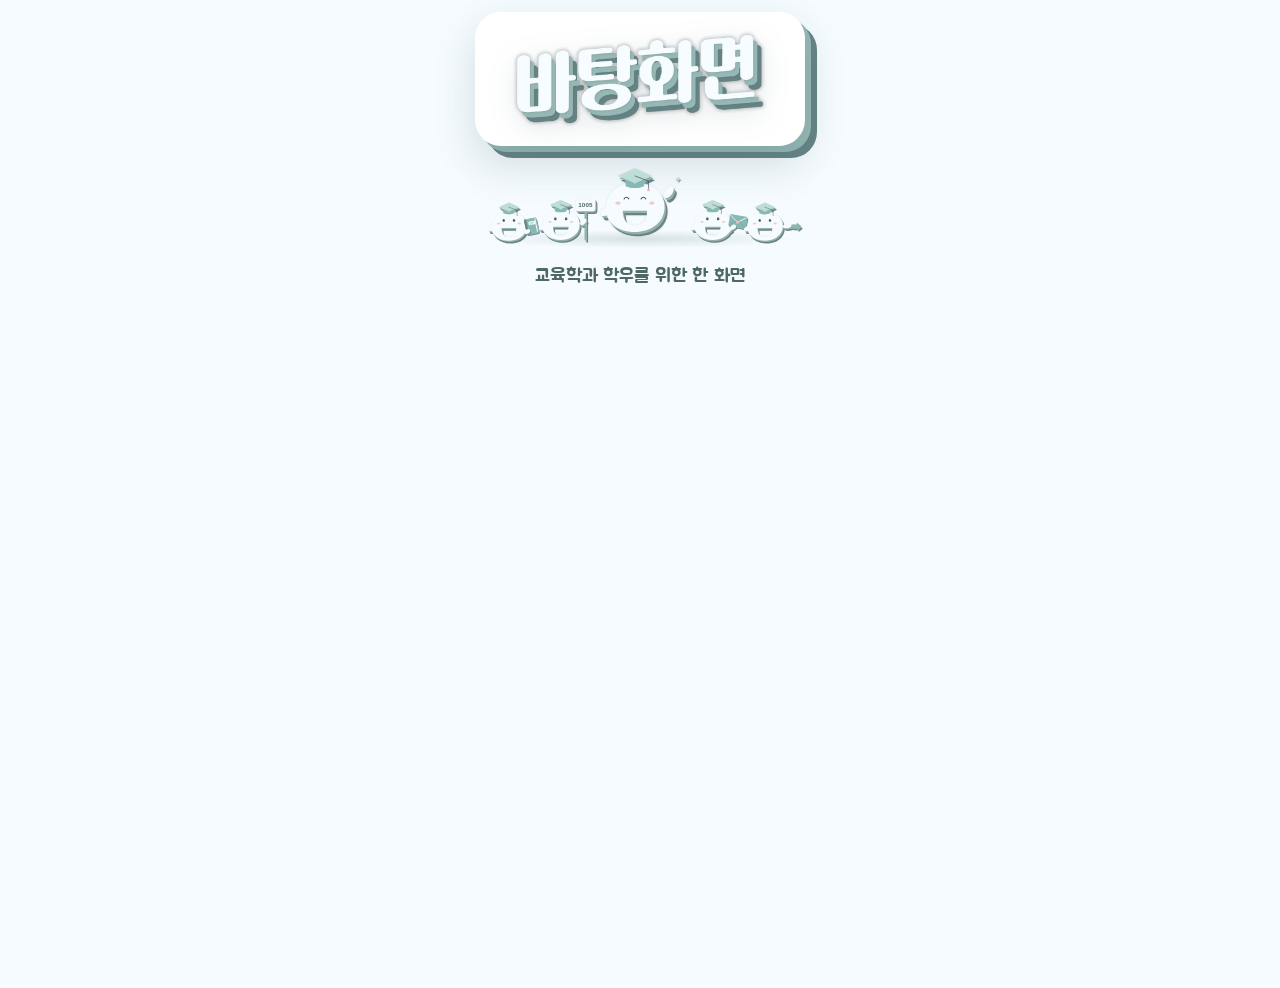
<file: index.html>
<!DOCTYPE html>
<html lang="ko">
<head>
<meta charset="utf-8"><meta name="viewport" content="width=device-width, initial-scale=1, viewport-fit=cover">
<meta name="theme-color" content="#F5FBFF">
<meta name="format-detection" content="telephone=no">
<title>바탕화면</title>
<link rel="icon" type="image/png" href="img/favicon.png">
<link rel="preconnect" href="https://fonts.googleapis.com"><link rel="preconnect" href="https://fonts.gstatic.com" crossorigin>
<link rel="stylesheet" href="https://fonts.googleapis.com/css2?family=IBM+Plex+Sans+KR:wght@400;500;600;700&family=Jua&display=swap">
<link rel="stylesheet" href="styles.css?v=8.0">
<link rel="manifest" href="manifest.webmanifest">
<link rel="apple-touch-icon" href="img/apple-touch-icon.png">
<meta name="apple-mobile-web-app-capable" content="yes">
<meta name="mobile-web-app-capable" content="yes">
<meta name="apple-mobile-web-app-status-bar-style" content="default">
<meta name="apple-mobile-web-app-title" content="바탕화면">
<link rel="preload" as="image" href="img/logo-hwamyeon.webp?v=8.0">
</head>
<body>
<div class="app" id="app"></div>
<div id="toast" role="status" aria-live="polite"></div>
<script src="config.js?v=8.0"></script>
<script src="logos.js?v=8.0"></script>
<script src="common.js?v=8.0"></script>
<script src="app.js?v=8.0"></script>
</body>
</html>
</file>
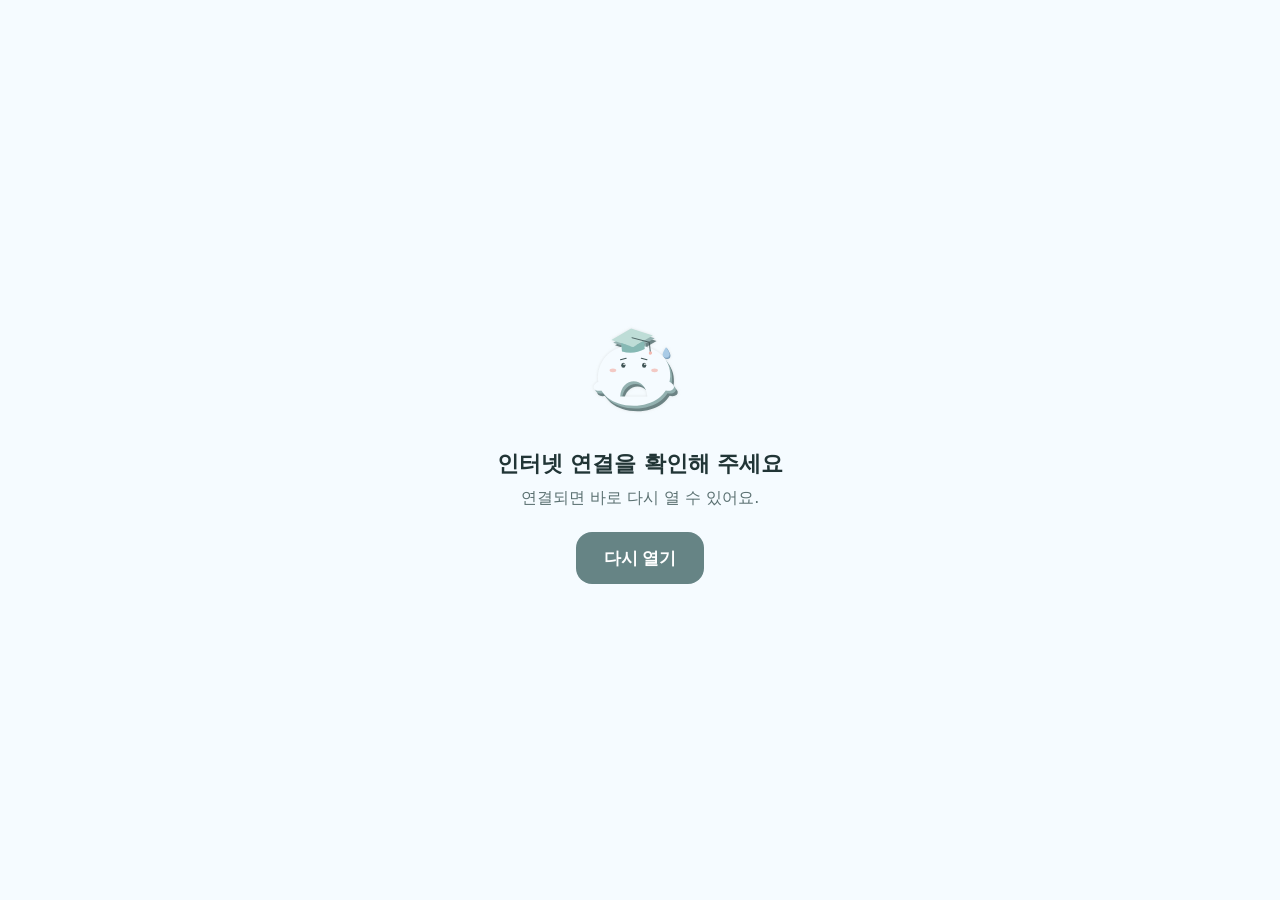
<file: offline.html>
<!DOCTYPE html>
<html lang="ko">
<head>
<meta charset="utf-8"><meta name="viewport" content="width=device-width, initial-scale=1, viewport-fit=cover">
<meta name="theme-color" content="#F5FBFF">
<title>바탕화면</title>
<style>
  body{margin:0;min-height:100vh;display:grid;place-items:center;background:#F5FBFF;color:#213536;
    font-family:"IBM Plex Sans KR",system-ui,-apple-system,sans-serif;text-align:center;padding:24px;box-sizing:border-box;word-break:keep-all}
  img{width:150px;height:auto}
  h1{font-size:22px;margin:12px 0 6px}
  p{color:#5b7172;margin:0 0 22px;line-height:1.6}
  button{height:52px;padding:0 28px;border:0;border-radius:16px;background:#668485;color:#fff;font-size:17px;font-weight:700}
</style>
</head>
<body>
<main>
  <img src="img/taang_sorry.svg" alt="">
  <h1>인터넷 연결을 확인해 주세요</h1>
  <p>연결되면 바로 다시 열 수 있어요.</p>
  <button onclick="location.reload()">다시 열기</button>
</main>
</body>
</html>
</file>
<file: styles.css>
/* 바탕화면 공통 디자인
 * 레이아웃: 휴대폰 한 손 폭(최대 480px) 한 줄 흐름, 홈은 2×2 타일, 하단 고정 버튼.
 * 로고의 '층층이 쌓인 글자'(흰 면 → 민트 → 그린)를 홈 타일과 주 버튼의 두께로 가져왔다.
 */
:root{
  --sky:#F5FBFF;      /* 로고 맨 위 · 배경 */
  --mint:#96B8B6;     /* 로고 중간 */
  --green:#668485;    /* 로고 맨 밑 · 주 색 */
  --green-deep:#4E6869;
  --ink:#213536;      /* 본문 글자: 그린을 아주 어둡게 */
  --sub:#5B7071;
  --faint:#97AAAA;
  --line:#DCE8E9;
  --card:#FFFFFF;
  --card2:#EEF6F7;
  --mint-soft:#E2EFEE;
  --good:#3F7A68; --good-soft:#E1F0EA;
  --warn:#A8721F; --warn-soft:#F7EDDB;
  --bad:#B4514C;  --bad-soft:#F8E5E3;
  --font:"IBM Plex Sans KR",-apple-system,"Apple SD Gothic Neo","Noto Sans KR","Malgun Gothic",sans-serif;
  --display:"Jua","IBM Plex Sans KR","Apple SD Gothic Neo",sans-serif;
  --sh1:0 1px 2px rgba(33,53,54,.05),0 6px 18px rgba(52,86,88,.08);
  --sh2:0 2px 4px rgba(33,53,54,.06),0 14px 30px rgba(52,86,88,.12);
  --r:18px;
  color-scheme:light;
}
*{box-sizing:border-box;-webkit-tap-highlight-color:transparent}
html,body{margin:0;background:var(--sky);color:var(--ink)}
body{font-family:var(--font);font-size:16px;line-height:1.55;letter-spacing:-0.01em;-webkit-font-smoothing:antialiased;min-height:100vh;word-break:keep-all}
button,input,textarea{font:inherit;color:inherit;letter-spacing:inherit}
button{cursor:pointer;border:0;background:none;padding:0}
a{color:var(--green-deep)}
.app{max-width:480px;margin:0 auto;min-height:100vh;display:flex;flex-direction:column;padding-bottom:128px;
  padding-left:max(18px,env(safe-area-inset-left,0px));padding-right:max(18px,env(safe-area-inset-right,0px))}
.app.wide{max-width:780px}

/* 상단 */
.top{display:flex;align-items:center;justify-content:space-between;min-height:64px;gap:8px}
.top .ttl{font-weight:700;font-size:17px;flex:1;min-width:0;white-space:nowrap;overflow:hidden;text-overflow:ellipsis}
.brand{display:flex;align-items:center;gap:8px;font-weight:700;font-size:16px;color:var(--sub)}
.brand img{display:block;height:34px;width:auto}
.brand img.top-logo{height:auto;width:132px;max-width:60vw}
.icon-btn{width:44px;height:44px;border-radius:14px;display:grid;place-items:center;color:var(--ink);flex:none}
.icon-btn:active{background:var(--mint-soft)}
.icon-btn svg{width:24px;height:24px}
.pill-btn{display:inline-flex;align-items:center;gap:6px;height:38px;padding:0 14px;border-radius:12px;background:var(--card);box-shadow:inset 0 0 0 1px var(--line);font-size:14px;font-weight:600;color:var(--green-deep);white-space:nowrap}
.pill-btn svg{width:18px;height:18px}
.pill-btn:active{background:var(--mint-soft)}

/* 제목 */
.title{font-family:var(--display);font-weight:400;font-size:29px;line-height:1.3;letter-spacing:-0.01em;margin:14px 0 6px;text-wrap:balance}
.lead{color:var(--sub);font-size:15px;margin:0 0 20px}
.h2{font-size:14px;font-weight:700;color:var(--sub);margin:26px 4px 10px;letter-spacing:.01em}

/* 홈 타일: 로고처럼 두 겹 두께 */
.tiles{display:grid;grid-template-columns:1fr 1fr;gap:18px 16px;margin:22px 8px 0 0}
.tile{position:relative;display:flex;flex-direction:column;align-items:flex-start;gap:10px;text-align:left;min-height:148px;padding:18px 16px 16px;
  background:var(--card);border-radius:22px;box-shadow:4px 4px 0 var(--mint),8px 8px 0 var(--green),0 14px 26px rgba(52,86,88,.18);
  transition:transform .12s ease, box-shadow .12s ease}
.tile:active{transform:translate(4px,4px);box-shadow:2px 2px 0 var(--mint),4px 4px 0 var(--green),0 6px 12px rgba(52,86,88,.14)}
.tile .ico{width:46px;height:46px;border-radius:15px;display:grid;place-items:center;background:var(--mint-soft);color:var(--green-deep)}
.tile .ico svg{width:26px;height:26px}
.tile b{font-size:18px;font-weight:700;line-height:1.3}
.tile small{display:block;color:var(--sub);font-size:13px;line-height:1.4;margin-top:-6px}

/* 큰 선택 카드 */
.big{display:flex;align-items:center;gap:16px;width:100%;text-align:left;background:var(--card);border-radius:22px;
  box-shadow:var(--sh2);padding:22px 20px;transition:transform .12s ease}
.big:active{transform:scale(.98)}
.big .ico{width:52px;height:52px;border-radius:17px;display:grid;place-items:center;flex:none;background:var(--mint-soft);color:var(--green-deep)}
.big .ico.g{background:var(--green);color:#fff}
.big .ico svg{width:28px;height:28px}
.big b{display:block;font-size:19px;font-weight:700}
.big span{display:block;color:var(--sub);font-size:14px;margin-top:2px}
.big .chev{color:var(--faint);width:22px;height:22px;flex:none}

/* 카드·정렬 */
.card{background:var(--card);border-radius:var(--r);box-shadow:var(--sh1);padding:18px}
.stack{display:flex;flex-direction:column;gap:12px}
.row{display:flex;align-items:center;gap:12px}
.grow{flex:1;min-width:0}

/* 버튼 */
.btn{display:flex;align-items:center;justify-content:center;gap:8px;width:100%;height:56px;border-radius:16px;
  font-size:17px;font-weight:700;transition:transform .1s ease, box-shadow .1s ease, background .1s}
.btn.primary{background:var(--green);color:#fff;box-shadow:0 4px 0 var(--green-deep),0 10px 20px rgba(52,86,88,.22)}
.btn.primary:active{transform:translateY(3px);box-shadow:0 1px 0 var(--green-deep),0 4px 10px rgba(52,86,88,.18)}
.btn.soft{background:var(--card);color:var(--ink);box-shadow:inset 0 0 0 1px var(--line)}
.btn.soft:active{background:var(--mint-soft)}
.btn.line{background:var(--card);color:var(--ink);box-shadow:inset 0 0 0 1px var(--line)}
.btn.dark{background:var(--ink);color:#fff}
.btn.danger{background:var(--bad-soft);color:var(--bad)}
.btn[disabled]{background:var(--line)!important;color:var(--faint)!important;box-shadow:none!important;transform:none;cursor:default}
.btn.sm{height:40px;width:auto;padding:0 16px;font-size:15px;border-radius:12px}
.btn.loading{pointer-events:none;opacity:.85}
.btn.loading::after{content:"";width:18px;height:18px;border-radius:50%;border:2.5px solid currentColor;border-right-color:transparent;animation:spin .7s linear infinite}
@keyframes spin{to{transform:rotate(360deg)}}

.bottom{position:fixed;left:0;right:0;bottom:0;z-index:20;
  padding:14px max(18px,env(safe-area-inset-right,0px)) calc(16px + env(safe-area-inset-bottom,0px)) max(18px,env(safe-area-inset-left,0px));
  background:linear-gradient(to top,var(--sky) 72%,rgba(245,251,255,0))}
.bottom .in{max-width:444px;margin:0 auto}

/* 세그먼트 */
.seg{display:flex;background:var(--mint-soft);border-radius:14px;padding:4px;gap:4px}
.seg button{flex:1;height:40px;border-radius:11px;font-size:15px;font-weight:600;color:var(--sub)}
.seg button.on{background:var(--card);color:var(--ink);box-shadow:var(--sh1)}
.seg button[disabled]{color:var(--faint);cursor:default}

/* 검색 */
.search{display:flex;align-items:center;gap:8px;background:var(--card);border-radius:14px;box-shadow:inset 0 0 0 1px var(--line);padding:0 14px;height:48px;margin-top:12px}
.search svg{width:20px;height:20px;color:var(--faint);flex:none}
.search input{border:0;outline:0;background:transparent;flex:1;font-size:16px;min-width:0}
.search input::placeholder{color:var(--faint)}

/* 목록 */
.list{background:var(--card);border-radius:var(--r);box-shadow:var(--sh1);overflow:hidden;margin-top:12px}
.item{display:flex;align-items:center;gap:14px;width:100%;text-align:left;padding:15px 16px;min-height:70px}
.item+.item{border-top:1px solid var(--line)}
.item:active:not([disabled]){background:var(--card2)}
.item[disabled]{cursor:default}
.item[disabled] .nm{color:var(--faint)}
a.item{text-decoration:none;color:inherit}
.num{flex:none;min-width:58px;height:30px;padding:0 8px;border-radius:9px;background:var(--mint-soft);color:var(--green-deep);display:grid;place-items:center;
  font-size:13px;font-weight:700;font-variant-numeric:tabular-nums;letter-spacing:.02em}
.item[disabled] .num{opacity:.5}
.nm{font-size:16px;font-weight:600;white-space:nowrap;overflow:hidden;text-overflow:ellipsis}
.ds{font-size:13px;color:var(--sub);overflow:hidden;text-overflow:ellipsis}
.check{flex:none;width:26px;height:26px;border-radius:50%;border:2px solid var(--line);display:grid;place-items:center;transition:all .12s}
.check svg{width:16px;height:16px;color:#fff;opacity:0}
.item.on .check,.agree.on .check{background:var(--green);border-color:var(--green)}
.item.on .check svg,.agree.on .check svg{opacity:1}
.empty{padding:34px 20px;text-align:center;color:var(--sub);font-size:15px}

/* 칩 */
.chip{display:inline-flex;align-items:center;height:24px;padding:0 9px;border-radius:8px;font-size:12px;font-weight:700;white-space:nowrap;flex:none}
.chip.ok{background:var(--good-soft);color:var(--good)}
.chip.warn{background:var(--warn-soft);color:var(--warn)}
.chip.bad{background:var(--bad-soft);color:var(--bad)}
.chip.mute{background:var(--card2);color:var(--sub)}
.chip.g{background:var(--green);color:#fff}

/* 입력 */
.field{display:block;margin-bottom:14px}
.field>span{display:block;font-size:14px;color:var(--sub);margin:0 4px 6px}
.field input,.field textarea{width:100%;height:54px;border-radius:14px;border:0;background:var(--card);box-shadow:inset 0 0 0 1px var(--line);padding:0 16px;font-size:17px;outline:0;transition:box-shadow .12s}
.field textarea{height:auto;min-height:150px;padding:14px 16px;line-height:1.6;resize:vertical;font-size:16px}
.field input:focus,.field textarea:focus{box-shadow:inset 0 0 0 2px var(--green)}
.field input::placeholder,.field textarea::placeholder{color:var(--faint)}
.count{display:block;text-align:right;font-size:12px;color:var(--faint);margin:6px 4px 0;font-variant-numeric:tabular-nums}
.agree{display:flex;align-items:flex-start;gap:12px;padding:16px;background:var(--card);border-radius:16px;box-shadow:inset 0 0 0 1px var(--line);width:100%;text-align:left}
.agree .check{margin-top:1px}
.agree b{font-size:15px;font-weight:600;display:block}
.agree small{display:block;color:var(--sub);font-size:13px;margin-top:4px;line-height:1.5}

/* 완료 */
.done{display:flex;flex-direction:column;align-items:center;text-align:center;padding-top:44px}
.done .mark{width:76px;height:76px;border-radius:50%;background:var(--green);display:grid;place-items:center;box-shadow:4px 4px 0 var(--mint);animation:pop .4s cubic-bezier(.2,1.4,.4,1)}
.done .mark svg{width:40px;height:40px;color:#fff}
@keyframes pop{from{transform:scale(.4);opacity:0}to{transform:scale(1);opacity:1}}
.due{font-family:var(--display);font-size:32px;line-height:1.25;color:var(--green-deep);margin:4px 0}
.kv{display:flex;justify-content:space-between;gap:12px;font-size:15px;padding:6px 0}
.kv span{color:var(--sub)}
.kv b{font-weight:600;text-align:right}

/* 안내 상자 */
.note{display:flex;gap:10px;align-items:flex-start;background:var(--warn-soft);color:var(--ink);border-radius:16px;padding:14px 16px;font-size:14px;line-height:1.6;margin-top:12px}
.note b.mk{color:var(--warn);flex:none}
.note.info{background:var(--mint-soft)}
.note.info b.mk{color:var(--green-deep)}

/* 토스트 */
#toast{position:fixed;left:50%;bottom:118px;transform:translate(-50%,20px);opacity:0;pointer-events:none;
  background:var(--ink);color:#fff;padding:13px 18px;border-radius:14px;font-size:15px;max-width:calc(100% - 40px);width:max-content;
  box-shadow:0 8px 24px rgba(0,0,0,.2);transition:all .25s ease;z-index:50;text-align:center}
#toast.show{opacity:1;transform:translate(-50%,0)}

.foot{color:var(--faint);font-size:13px;text-align:center;margin-top:30px}
.fade{animation:fade .22s ease}
@keyframes fade{from{opacity:0;transform:translateY(6px)}to{opacity:1;transform:none}}
.skel{height:70px;background:linear-gradient(90deg,var(--card) 0,var(--card2) 50%,var(--card) 100%);background-size:200% 100%;animation:sk 1.2s infinite}
.skel+.skel{border-top:1px solid var(--line)}
@keyframes sk{to{background-position:-200% 0}}
.hide{display:none!important}
.overlay{position:fixed;inset:0;background:rgba(22,38,39,.5);display:grid;place-items:center;padding:20px;z-index:40;animation:fade .18s ease}
.sheet{background:var(--card);border-radius:24px;box-shadow:var(--sh2);width:100%;max-width:420px;padding:22px;max-height:calc(100vh - 40px);max-height:calc(100dvh - 40px - env(safe-area-inset-top,0px));overflow:auto}
:focus-visible{outline:2px solid var(--green);outline-offset:2px}
@media (prefers-reduced-motion: reduce){*{animation:none!important;transition:none!important}}

/* ── 강의실 예약 ── */
.months{display:flex;gap:6px;margin-top:4px;flex-wrap:wrap}
.months button{height:36px;padding:0 14px;border-radius:11px;font-size:15px;font-weight:600;color:var(--sub);background:var(--card);box-shadow:inset 0 0 0 1px var(--line)}
.months button.on{background:var(--ink);color:#fff;box-shadow:none}
.months .lock{display:inline-flex;align-items:center;height:36px;padding:0 4px;font-size:13px;color:var(--faint)}
.cal{background:var(--card);border-radius:var(--r);box-shadow:var(--sh1);padding:12px 10px 14px;margin-top:12px}
.cal .wk,.cal .days{display:grid;grid-template-columns:repeat(7,minmax(0,1fr));gap:4px}
.cal .wk span{text-align:center;font-size:12px;font-weight:600;color:var(--faint);padding:2px 0 6px}
.cal .wk span:first-child{color:var(--bad)}
.day{position:relative;aspect-ratio:1/1.08;max-width:100%;border-radius:12px;display:flex;flex-direction:column;align-items:center;justify-content:center;gap:4px;
  font-size:15px;font-weight:600;font-variant-numeric:tabular-nums}
.day i{display:block;width:60%;height:4px;border-radius:2px;background:var(--line);overflow:hidden}
.day i em{display:block;height:100%;background:var(--mint)}
.day:not([disabled]):active{background:var(--mint-soft)}
.day[disabled]{color:var(--line);cursor:default}
.day[disabled] i{visibility:hidden}
.day.full{color:var(--faint)}
.day.full i em{background:var(--faint)}
.day.today{box-shadow:inset 0 0 0 1.5px var(--mint)}
.day.on{background:var(--green);color:#fff;box-shadow:none}
.day.on i{background:rgba(255,255,255,.3)}
.day.on i em{background:#fff}
.cal .legend{display:flex;gap:14px;justify-content:flex-end;font-size:12px;color:var(--sub);margin:10px 4px 0}
.cal .legend i{display:inline-block;width:14px;height:4px;border-radius:2px;background:var(--mint);vertical-align:middle;margin-right:5px}
.slots{display:grid;grid-template-columns:repeat(3,minmax(0,1fr));gap:8px;margin-top:10px}
.slot{height:56px;border-radius:14px;background:var(--card);box-shadow:inset 0 0 0 1px var(--line);display:flex;flex-direction:column;align-items:center;justify-content:center;line-height:1.2}
.slot b{font-size:16px;font-weight:700;font-variant-numeric:tabular-nums}
.slot small{font-size:11px;color:var(--sub);margin-top:2px}
.slot[disabled]{background:var(--card2);box-shadow:none;color:var(--faint);cursor:default}
.slot[disabled] small{color:var(--faint)}
.slot.on{background:var(--green);color:#fff;box-shadow:0 3px 0 var(--green-deep)}
.slot.on small{color:rgba(255,255,255,.85)}
.hint{font-size:13px;color:var(--sub);margin:10px 4px 0}
.live{display:inline-flex;align-items:center;gap:6px;font-size:12px;color:var(--good);font-weight:600}
.live::before{content:"";width:7px;height:7px;border-radius:50%;background:var(--good);animation:blink 2s infinite}
@keyframes blink{50%{opacity:.3}}
.photos{display:grid;grid-template-columns:repeat(3,minmax(0,1fr));gap:10px;margin-top:12px}
.ph{position:relative;aspect-ratio:1;max-width:100%;border-radius:16px;overflow:hidden;background:var(--card);box-shadow:inset 0 0 0 1.5px var(--line)}
.ph img{width:100%;height:100%;object-fit:cover;display:block}
.ph.add{display:flex;flex-direction:column;align-items:center;justify-content:center;gap:6px;color:var(--green-deep);font-size:13px;font-weight:600;
  background:var(--mint-soft);box-shadow:inset 0 0 0 1.5px var(--mint);border:0;cursor:pointer}
.ph.add svg{width:28px;height:28px}
.ph .x{position:absolute;top:6px;right:6px;width:28px;height:28px;border-radius:50%;background:rgba(22,38,39,.7);color:#fff;display:grid;place-items:center}
.ph .x svg{width:16px;height:16px}
.orig{display:grid;grid-template-columns:1fr;gap:10px;margin-top:12px}
.orig figure{margin:0;background:var(--card);border-radius:16px;overflow:hidden;box-shadow:var(--sh1)}
.orig img{display:block;width:100%;height:auto;max-width:100%}
.orig figcaption{font-size:13px;color:var(--sub);padding:8px 12px}
.orig-empty{border:1.5px dashed var(--mint);border-radius:16px;padding:26px 18px;text-align:center;color:var(--sub);font-size:14px;line-height:1.6;background:var(--card)}
.rv{background:var(--card);border-radius:var(--r);box-shadow:var(--sh1);padding:16px;margin-top:10px}
.rv .when{font-size:17px;font-weight:700;font-variant-numeric:tabular-nums}
.rv .acts{display:flex;gap:8px;margin-top:12px}
.rv .acts .btn{flex:1;width:auto;height:46px;font-size:15px;border-radius:12px}

/* ── 건의함 ── */
.cats{display:grid;grid-template-columns:repeat(2,minmax(0,1fr));gap:8px}
.cat{display:flex;flex-direction:column;align-items:flex-start;gap:2px;padding:12px 14px;border-radius:14px;background:var(--card);box-shadow:inset 0 0 0 1px var(--line);text-align:left}
.cat b{font-size:15px}
.cat small{font-size:12px;color:var(--sub)}
.cat.on{background:var(--green);color:#fff;box-shadow:0 3px 0 var(--green-deep)}
.cat.on small{color:rgba(255,255,255,.85)}
.cat:last-child:nth-child(odd){grid-column:1/-1}
.code{font-family:ui-monospace,"SF Mono",Menlo,Consolas,monospace;font-size:34px;font-weight:700;letter-spacing:.18em;color:var(--green-deep);margin:6px 0 2px}
.answer{margin-top:10px;background:var(--mint-soft);border-radius:12px;padding:10px 12px;font-size:14px;white-space:pre-wrap}
.answer b{display:block;font-size:12px;color:var(--green-deep);margin-bottom:2px}
.sg{background:var(--card);border-radius:var(--r);box-shadow:var(--sh1);padding:16px;margin-top:10px}
.sg .txt{font-size:15px;margin-top:8px;white-space:pre-wrap;overflow-wrap:anywhere}
.sg .meta{font-size:12px;color:var(--sub);font-variant-numeric:tabular-nums}

/* ── 혜택 ── */
.lk{display:flex;align-items:center;gap:14px;padding:15px 16px;text-decoration:none;color:inherit;min-height:70px}
.lk+.lk{border-top:1px solid var(--line)}
.lk:active{background:var(--card2)}
.lk .ext{flex:none;width:34px;height:34px;border-radius:11px;display:grid;place-items:center;background:var(--mint-soft);color:var(--green-deep)}
.lk .ext svg{width:18px;height:18px}
.lk .nm{white-space:normal}

/* ── v3.1: '화면' 강조 · 타앙이 · 사용 설명서 ── */
.hl{color:var(--green)}
.taang{display:block;height:auto;max-width:100%;user-select:none;-webkit-user-drag:none}
.tile .tg{margin:-6px 0 -4px -6px;width:86px}
.hero{display:flex;align-items:flex-end;gap:8px}
.hero .grow .title{margin-bottom:6px}
.hero .taang{flex:none;width:104px;margin:0 -6px 14px 0}
.done .taang{width:168px;margin-bottom:-6px;animation:pop .45s cubic-bezier(.2,1.4,.4,1)}
.oops{display:flex;flex-direction:column;align-items:center;gap:4px;padding:22px 18px;text-align:center;color:var(--sub);font-size:15px}
.oops .taang{width:110px}
.overlay.help{align-items:end;padding-top:calc(20px + env(safe-area-inset-top,0px));padding-bottom:max(12px,env(safe-area-inset-bottom,0px))}
.overlay.help .sheet{max-height:calc(100vh - 70px);max-height:calc(100dvh - 40px - env(safe-area-inset-top,0px) - env(safe-area-inset-bottom,0px))}
.help .sheet{max-width:480px;border-radius:24px;padding:18px 18px 22px}
.help-head{display:flex;align-items:center;gap:10px;margin-bottom:6px}
.help-head .taang{width:56px;flex:none}
.help-head b{display:block;font-size:18px}
.help-head small{display:block;color:var(--sub);font-size:13px}
.help-sec{border-top:1px solid var(--line)}
.help-sec summary{list-style:none;cursor:pointer;padding:14px 4px;font-weight:700;font-size:16px;display:flex;justify-content:space-between;align-items:center}
.help-sec summary::-webkit-details-marker{display:none}
.help-sec summary::after{content:"+";font-size:20px;color:var(--faint);font-weight:400}
.help-sec[open] summary::after{content:"−"}
.help-body{padding:0 4px 14px;font-size:14.5px;line-height:1.7;color:var(--ink)}
.help-body ol,.help-body ul{margin:4px 0 8px;padding-left:20px}
.help-body li{margin:2px 0}
.help-body p{margin:4px 0 8px}
.help-body .tip{background:var(--mint-soft);border-radius:10px;padding:8px 10px;font-size:13.5px;color:var(--green-deep);margin-top:6px}
.help-head{position:sticky;top:0;z-index:2;background:var(--card);margin:-18px -18px 6px;padding:14px 18px 10px;border-radius:24px 24px 0 0;box-shadow:0 1px 0 var(--line)}
.stepper{display:flex;align-items:center;gap:8px}
.stepper button{flex:none;width:54px;height:54px;border-radius:14px;background:var(--card);box-shadow:inset 0 0 0 1px var(--line);font-size:24px;font-weight:600;color:var(--green-deep)}
.stepper button:active{background:var(--mint-soft)}
.stepper input{flex:1;min-width:0;height:54px;border-radius:14px;border:0;background:var(--card);box-shadow:inset 0 0 0 1px var(--line);text-align:center;font-size:20px;font-weight:700;outline:0;font-variant-numeric:tabular-nums}
.stepper input:focus{box-shadow:inset 0 0 0 2px var(--green)}
.stepper .unit{flex:none;margin-left:-4px;color:var(--sub);font-size:15px}
.help-body{transition:height .28s cubic-bezier(.3,.7,.3,1)}
.help-in{transition:opacity .24s ease, transform .28s cubic-bezier(.3,.7,.3,1)}
.help-sec.opening .help-in{animation:helpIn .3s cubic-bezier(.3,.7,.3,1)}
.help-sec.closing .help-in{opacity:0;transform:translateY(-4px)}
@keyframes helpIn{from{opacity:0;transform:translateY(-6px)}to{opacity:1;transform:none}}
.help-sec summary::after{transition:transform .25s ease}
.help-sec[open]:not(.closing) summary::after{transform:rotate(180deg)}
.bug{display:flex;align-items:center;gap:10px;margin-top:8px;padding-top:16px;border-top:1px solid var(--line)}
.bug .taang{width:48px;flex:none}
.bug b{display:block;font-size:16px}
.bug small{display:block;font-size:13px;color:var(--sub);line-height:1.5}
.bug-done{font-size:13px;color:var(--good);font-weight:600}

/* ── 홈: 내 이용 바로 가기 (얇은 가로 바) ── */
.quick{display:flex;flex-direction:column;gap:8px}
.qbar{display:flex;align-items:center;gap:10px;width:100%;min-height:52px;padding:8px 12px 8px 10px;text-align:left;
  background:var(--card);border-radius:14px;box-shadow:inset 0 0 0 1px var(--line);transition:background .12s}
.qbar:active{background:var(--mint-soft)}
.qbar .qi{flex:none;width:32px;height:32px;border-radius:10px;display:grid;place-items:center;background:var(--mint-soft);color:var(--green-deep)}
.qbar .qi svg{width:18px;height:18px}
.qbar .qt{flex:1;min-width:0;display:flex;flex-direction:column;line-height:1.3}
.qbar .qt b{font-size:14.5px;font-weight:700;white-space:nowrap;overflow:hidden;text-overflow:ellipsis}
.qbar .qt small{font-size:12.5px;color:var(--sub);white-space:nowrap;overflow:hidden;text-overflow:ellipsis;font-variant-numeric:tabular-nums}
.qbar .qc{flex:none;font-size:22px;line-height:1;color:var(--faint);margin-left:2px}
.qbar .chip{height:22px;font-size:11.5px}
.qbar.warn{box-shadow:inset 0 0 0 1px #EAD7B5;background:#FFFCF6}
.qbar.warn .qi{background:var(--warn-soft);color:var(--warn)}
.qbar.bad{box-shadow:inset 0 0 0 1px #EBCBC8;background:#FFF9F8}
.qbar.bad .qi{background:var(--bad-soft);color:var(--bad)}
/* 목록 속 화살표 아이콘 크기를 항상 고정 (큰 화살표 문제 예방) */
.item .chev,.lk .chev{width:20px;height:20px;flex:none;color:var(--faint)}

/* ── V3: 로그인 · 회원가입 · 내 정보 · 로그아웃 ── */
.login{display:flex;flex-direction:column;min-height:calc(100vh - 40px);padding-top:28px}
.login-hero{display:flex;flex-direction:column;align-items:center;text-align:center}
.logo-hw{display:block;height:auto;max-width:78%;filter:drop-shadow(0 6px 14px rgba(52,86,88,.12))}
.login-sub{margin:10px 0 0;color:var(--sub);font-size:15px}
.parade{position:relative;display:flex;align-items:flex-end;justify-content:center;margin:6px 0 -14px;height:118px;width:100%;max-width:400px}
.parade::after{content:"";position:absolute;left:12%;right:12%;bottom:6px;height:18px;border-radius:50%;background:radial-gradient(closest-side,rgba(102,132,133,.22),rgba(102,132,133,0));z-index:0}
.parade .taang{position:relative;z-index:1;margin:0 -12px;animation:bob 3.2s ease-in-out infinite}
.parade .p1{width:74px;animation-delay:-.4s}
.parade .p2{width:78px;animation-delay:-1.2s}
.parade .p3{width:122px;z-index:2;animation-delay:0s}
.parade .p4{width:78px;animation-delay:-2s}
.parade .p5{width:74px;animation-delay:-.8s}
@keyframes bob{0%,100%{transform:translateY(0)}50%{transform:translateY(-7px)}}
.login-card{position:relative;z-index:3;padding:20px 18px 14px;border-radius:22px;box-shadow:4px 4px 0 var(--mint),8px 8px 0 var(--green),0 16px 30px rgba(52,86,88,.16);margin:0 8px 0 0}
.login-card .field input{background:var(--sky)}
.agree.keep{padding:12px 14px;background:transparent;box-shadow:none}
.agree.keep .check{width:24px;height:24px}
.login-links{display:flex;justify-content:center;margin-top:10px}
.login-links button{font-size:14px;color:var(--sub);text-decoration:underline;text-underline-offset:3px;padding:8px}
.join{margin:22px 8px 0 0}
.join .btn{width:100%;height:52px;font-size:16px}
.consent{margin-top:4px}
.consent-more{margin:8px 2px 0;font-size:13px;color:var(--sub)}
.consent-more summary{cursor:pointer;padding:6px 2px;font-weight:600}
.consent-more table{width:100%;border-collapse:collapse;margin-top:6px;background:var(--card);border-radius:12px;overflow:hidden;box-shadow:inset 0 0 0 1px var(--line)}
.consent-more th,.consent-more td{text-align:left;vertical-align:top;padding:9px 10px;border-top:1px solid var(--line);line-height:1.5}
.consent-more tr:first-child th,.consent-more tr:first-child td{border-top:0}
.consent-more th{width:76px;color:var(--green-deep);font-weight:700;white-space:nowrap}
.me-chip{display:inline-flex;align-items:center;gap:2px;height:36px;padding:0 6px 0 12px;border-radius:12px;background:var(--card);box-shadow:inset 0 0 0 1px var(--line);font-size:14px;font-weight:700;color:var(--green-deep)}
.me-chip svg{width:16px;height:16px}
.mecard{padding:12px 16px}
.mecard .kv{font-size:14px;padding:4px 0}
.linkish{display:block;margin:6px 0 0;font-size:13px;color:var(--green-deep);text-decoration:underline;text-underline-offset:3px;padding:4px 0}
.tiles.three .tile:last-child{grid-column:1/-1;flex-direction:row;align-items:center;min-height:0;gap:14px}
.tiles.three .tile:last-child .tg{margin:-4px 0 -4px -6px}
.tiles.three .tile:last-child small{margin-top:4px}
@media (prefers-reduced-motion: reduce){.parade .taang{animation:none}}
.tile .tt{display:flex;flex-direction:column;gap:4px;min-width:0}
.tile .tt small{margin-top:0}
.tiles.three .tile:last-child .tt{flex:1}

/* 상단 '바탕화면' 로고 */
.home-top{min-height:92px;padding-top:10px}
.top-logo{display:block;max-width:60vw;margin-left:-6px;filter:drop-shadow(0 4px 10px rgba(52,86,88,.10))}
/* 화면 전환: 로그인 → 홈 */
#app.leaving{animation:leave .32s ease forwards}
@keyframes leave{to{opacity:0;transform:translateY(-10px) scale(.985)}}
body.arrive #app .fade{animation:arrive .5s cubic-bezier(.2,.8,.3,1)}
body.arrive .tiles .tile{animation:tileIn .55s cubic-bezier(.2,.9,.3,1.1) backwards}
body.arrive .tiles .tile:nth-child(2){animation-delay:.06s}
body.arrive .tiles .tile:nth-child(3){animation-delay:.12s}
body.arrive .tiles .tile:nth-child(4){animation-delay:.18s}
@keyframes arrive{from{opacity:0;transform:translateY(12px)}to{opacity:1;transform:none}}
@keyframes tileIn{from{opacity:0;transform:translateY(14px) scale(.97)}to{opacity:1;transform:none}}
/* 홈 상단: '바탕화면' 로고를 화면 폭에 꽉 맞게 */
.home-head{padding-top:22px}
.home-logo{display:block;width:100%!important;max-width:100%;height:auto;filter:drop-shadow(0 6px 14px rgba(52,86,88,.12))}
.home-sub{display:flex;align-items:center;justify-content:space-between;gap:10px;margin-top:12px}
.home-sub .lead{margin:0;min-width:0}
.home-sub .me-chip{flex:none}

/* ── V4: 빌리기 직전 물품 상태 확인 창 (따뜻한 크림색으로 다른 창과 구분) ── */
:root{--alert-bg:#FFF7E8;--alert-line:#F0DFC0;--alert-ink:#7A5418}
.overlay.chk{align-items:end}
.chk-sheet{background:var(--alert-bg);box-shadow:0 0 0 1px var(--alert-line),var(--sh2);max-width:480px;padding:18px 18px 20px;animation:sheetUp .26s cubic-bezier(.2,.8,.2,1)}
@keyframes sheetUp{from{transform:translateY(24px);opacity:.4}to{transform:none;opacity:1}}
.chk-head{display:flex;align-items:flex-start;gap:10px;margin-bottom:6px}
.chk-head .taang{flex:none;margin:-4px -6px 0 -8px;animation:wobble 1.6s ease-in-out .2s 2}
@keyframes wobble{0%,100%{transform:rotate(0)}25%{transform:rotate(-6deg)}75%{transform:rotate(6deg)}}
.chk-head b{display:block;font-family:var(--display);font-weight:400;font-size:23px;line-height:1.3;color:var(--ink);margin-top:10px}
.chk-head small{display:block;color:var(--alert-ink);font-size:13.5px;line-height:1.5;margin-top:4px}
.chk-head .icon-btn{margin:-4px -6px 0 0}
.ck{background:var(--card);border-radius:18px;box-shadow:0 0 0 1px var(--alert-line);padding:14px;margin-top:10px}
.ck .row{gap:10px}
.ck-seg{display:flex;gap:6px;margin-top:12px}
.ck-seg button{flex:1;height:42px;border-radius:12px;font-size:14.5px;font-weight:600;color:var(--sub);background:var(--card2)}
.ck-seg button.on.good{background:var(--good-soft);color:var(--good);box-shadow:inset 0 0 0 1.5px var(--good)}
.ck-seg button.on.bad{background:var(--bad-soft);color:var(--bad);box-shadow:inset 0 0 0 1.5px var(--bad)}
.ck-seg button.on.warn{background:var(--warn-soft);color:var(--warn);box-shadow:inset 0 0 0 1.5px var(--warn)}
.ck-seg.sub{margin-top:8px;padding-top:10px;border-top:1px dashed var(--alert-line)}
.ck-hint{font-size:13px;color:var(--alert-ink);margin:10px 2px 0}
.ck-detail{margin:12px 0 0}
.ck-detail>span{display:block;font-size:14px;font-weight:700;color:var(--ink);margin:0 2px 8px}
.ck-detail textarea{min-height:96px;background:#FFFDF8}
.ck-detail small{display:block;font-size:12.5px;color:var(--sub);margin:6px 2px 0}
.note.bad{background:var(--bad-soft)}
.note.bad b.mk{color:var(--bad)}
.big.off{opacity:.45;pointer-events:none}

/* ── V4: 강의실 인원 고르기 ── */
.seg.group button{height:auto;min-height:58px;padding:8px 6px;display:flex;flex-direction:column;align-items:center;justify-content:center;gap:1px}
.seg.group b{font-size:16px;color:inherit}
.seg.group small{font-size:12px;font-weight:500;color:var(--faint)}
.seg.group button.on small{color:var(--sub)}

/* ── V8: 화면 넘김 — 휴대폰 앱처럼 쌓고(push) 걷어 낸다(pop) ──
 * 원칙: 두 화면이 반투명하게 겹치지 않는다. 한 화면이 다른 화면을 불투명하게 덮거나 드러낸다.
 *  push: 새 화면(.fade.nav-push)이 오른쪽에서 통째로 들어온다. 들어오는 동안만 화면에 고정된 한 장이라 하단 버튼(.bottom)도 같이 움직인다.
 *        아래의 이전 화면 복사본(.nav-ghost.push)은 살짝 왼쪽으로 물러나며 어두워진다.
 *  pop : 이전 화면은 이미 아래에 그려져 있고, 지금 화면 복사본(.nav-ghost.pop)이 오른쪽으로 빠져나간다.
 * 움직이는 것은 transform·opacity뿐이다. 길이·곡선은 여기 한 곳에서 정한다. */
:root{--nav-push:360ms;--nav-pop:320ms;--ease-out:cubic-bezier(.22,1,.36,1);--ease-in:cubic-bezier(.5,0,.75,0)}
.fade{animation:none}
.fade.nav-push{position:fixed;top:0;bottom:0;left:0;right:0;z-index:27;overflow:hidden;background:var(--sky);
  padding-left:max(18px,env(safe-area-inset-left,0px),calc(50vw - 222px));padding-right:max(18px,env(safe-area-inset-right,0px),calc(50vw - 222px));
  box-shadow:-10px 0 28px rgba(33,53,54,.10);will-change:transform;animation:navPush var(--nav-push) var(--ease-out) both}
@keyframes navPush{from{transform:translateX(100%)}to{transform:none}}
.nav-ghost{position:fixed;inset:0;pointer-events:none;overflow:hidden}
.nav-ghost *{pointer-events:none!important}
.nav-ghost .app{min-height:0}
.nav-mover{position:absolute;inset:0;background:var(--sky);will-change:transform}
.nav-ghost.push{z-index:25}
.nav-ghost.push .nav-mover{animation:navUnder var(--nav-push) var(--ease-out) both}
@keyframes navUnder{to{transform:translateX(-22%);opacity:.55}}
.nav-ghost.pop{z-index:28;animation:navScrim var(--nav-pop) ease-out both}
.nav-ghost.pop .nav-mover{box-shadow:-10px 0 28px rgba(33,53,54,.10);animation:navPop var(--nav-pop) var(--ease-out) both}
@keyframes navPop{to{transform:translateX(100%)}}
@keyframes navScrim{from{background:rgba(33,53,54,.10)}to{background:rgba(33,53,54,0)}}
.overlay.closing{animation:overlayOut .2s ease forwards}
.overlay.closing .sheet{transition:transform .2s ease;transform:translateY(14px)}
@keyframes overlayOut{to{opacity:0}}
@media (prefers-reduced-motion: reduce){.fade,.fade>*,.nav-ghost,.nav-mover,.overlay,.sheet{animation:none!important}}

/* ── V5: 앱처럼 ── */
html{-webkit-text-size-adjust:100%}
body{overscroll-behavior-y:none}
button,a,input,label{touch-action:manipulation}
button{-webkit-user-select:none;user-select:none}
body.locked{overflow:hidden}
:focus-visible{outline:2.5px solid var(--green);outline-offset:2px;border-radius:10px}

/* 상단바 오른쪽: 화면별 버튼 + 사용 설명서(?) */
.top-r{display:flex;align-items:center;gap:4px;flex:none}
.help-btn{width:36px;height:36px;padding:0;display:grid;place-items:center;border-radius:12px;font-family:var(--display);font-size:21px;color:var(--green-deep);background:var(--card);box-shadow:inset 0 0 0 1px var(--line)}
.help-btn:active{background:var(--mint-soft)}
.home-sub{gap:8px}

/* 버튼 기다림: 크기는 그대로, 빙글 표시만 */
.busy{position:relative;pointer-events:none}
.busy>*{opacity:.35;transition:opacity .15s}
.busy::after{content:"";position:absolute;right:20px;top:50%;width:20px;height:20px;margin-top:-10px;border-radius:50%;
  border:2.5px solid var(--green);border-right-color:transparent;animation:spin .7s linear infinite}
.pill-btn.busy::after{right:auto;left:50%;margin-left:-9px;width:18px;height:18px;margin-top:-9px}

/* 대여 정지 규칙: 주황 박스로 확실히 */
.note.rule{background:#FFF0D6;box-shadow:inset 0 0 0 1px #F2D9AE;color:#5E3F0C;font-size:14.5px}
.note.rule b{color:#8A5A12}
.note.rule b.mk{color:var(--warn)}
#rentNote .note{margin-top:16px}

/* 빌리기 목록: 반납 기한 꼬리표 */
.due-tag{display:inline-block;font-weight:700;color:var(--green-deep);margin-right:2px}
.due-tag.soon{color:var(--warn)}
.ck .ds{margin-top:2px;color:var(--alert-ink);font-weight:600}
.row.line{padding:7px 0}
.row.line+.row.line{border-top:1px solid var(--line)}
.done .due+.lead{margin-top:-2px}

/* 홈 화면에 추가 안내 (한 번만) */
.a2hs{display:flex;align-items:center;gap:12px;margin-top:22px;padding:12px 6px 12px 14px;background:var(--card);border-radius:18px;box-shadow:inset 0 0 0 1px var(--line);transition:opacity .22s, transform .22s}
.a2hs img{border-radius:50%;flex:none}
.a2hs b{display:block;font-size:15px}
.a2hs small{display:block;font-size:12.5px;color:var(--sub)}
.a2hs .btn.sm{height:36px;padding:0 14px;font-size:14px}
.a2hs .icon-btn{width:36px;height:36px}
.a2hs .icon-btn svg{width:18px;height:18px;color:var(--faint)}
.a2hs.gone{opacity:0;transform:translateY(6px)}
.overlay.sheet-up{align-items:end}
.overlay.sheet-up .sheet{max-width:480px;animation:sheetUp .26s cubic-bezier(.2,.8,.2,1)}
.steps-ol{margin:14px 0 0;padding-left:22px;font-size:15px;line-height:1.75}
.steps-ol li{margin:4px 0}
.pane-in{animation:paneIn .28s cubic-bezier(.2,.8,.2,1)}
@keyframes paneIn{from{opacity:0;transform:translateY(6px)}to{opacity:1;transform:none}}
@media (prefers-reduced-motion: reduce){.pane-in,.a2hs{animation:none!important;transition:none!important}}

/* ── V5: 처음 여는 학우를 위한 인트로 (로그인 화면 위에서 움직인다) ── */
.login-hero{position:relative;transition:transform .75s cubic-bezier(.65,0,.25,1)}
.login-card,.join,.login>.foot{transition:opacity .45s ease .42s,transform .65s cubic-bezier(.2,.8,.2,1) .38s}
body.intro-init .login-hero,body.intro-init .login-card,body.intro-init .join,body.intro-init .login>.foot{transition:none!important}
body.intro .login-hero{transform:translateY(var(--dy,0))}
body.intro .login-card,body.intro .join,body.intro .login>.foot{opacity:0;transform:translateY(40px);pointer-events:none}
body.intro .login-logo,.intro-tag{position:relative;z-index:2}
.intro-layers{position:absolute;left:50%;width:min(86%,330px);transform:translateX(-50%);z-index:0;pointer-events:none}
.intro-layers span{position:absolute;inset:0;border-radius:26px}
.intro-layers .l1{background:var(--green);transform:translate(12px,12px)}
.intro-layers .l2{background:var(--mint);transform:translate(6px,6px)}
.intro-layers .l3{background:#fff;box-shadow:0 18px 40px rgba(52,86,88,.18)}
body.intro .intro-layers .l1{animation:layerUp1 .6s cubic-bezier(.2,.9,.25,1.12) .05s backwards}
body.intro .intro-layers .l2{animation:layerUp2 .6s cubic-bezier(.2,.9,.25,1.12) .2s backwards}
body.intro .intro-layers .l3{animation:layerUp3 .6s cubic-bezier(.2,.9,.25,1.12) .35s backwards}
@keyframes layerUp1{from{opacity:0;transform:translate(12px,90px)}to{opacity:1;transform:translate(12px,12px)}}
@keyframes layerUp2{from{opacity:0;transform:translate(6px,90px)}to{opacity:1;transform:translate(6px,6px)}}
@keyframes layerUp3{from{opacity:0;transform:translate(0,90px)}to{opacity:1;transform:none}}
body.intro .login-logo{animation:logoReveal .7s cubic-bezier(.6,0,.2,1) .85s backwards}
@keyframes logoReveal{from{clip-path:inset(0 100% 0 0);transform:translateY(4px)}to{clip-path:inset(0 0 0 0);transform:none}}
body.intro .parade .taang{animation:taangPop .55s cubic-bezier(.2,1.6,.4,1) backwards}
body.intro .parade .p3{animation-delay:1.45s}
body.intro .parade .p2{animation-delay:1.6s}
body.intro .parade .p4{animation-delay:1.7s}
body.intro .parade .p1{animation-delay:1.8s}
body.intro .parade .p5{animation-delay:1.9s}
@keyframes taangPop{from{opacity:0;transform:translateY(34px) scale(.4)}to{opacity:1;transform:none}}
body.intro .parade::after{animation:fade .5s ease 1.45s backwards}
.intro-tag{margin:22px 0 0;font-family:var(--display);font-size:19px;color:var(--green-deep);text-align:center;opacity:0;transition:opacity .25s ease}
body.intro .intro-tag{animation:tagIn .6s cubic-bezier(.2,.8,.2,1) 2.25s forwards}
@keyframes tagIn{from{opacity:0;transform:translateY(12px)}to{opacity:1;transform:none}}
body.intro-out .intro-tag{animation:none;opacity:0}
body.intro-out .intro-layers{transition:opacity .35s ease,transform .45s cubic-bezier(.6,0,.4,1);opacity:0;transform:translateX(-50%) scale(.92)}
body.intro-out .intro-layers span{animation:none}
@media (prefers-reduced-motion: reduce){.login-hero,.login-card,.join,.login>.foot{transition:none}}

/* ── V6: 학교 메일 인증 ── */
.field>label>span{display:block;font-size:14px;color:var(--sub);margin:0 4px 6px}
.mail-row{display:flex;gap:8px;align-items:center}
.mail-row input{flex:1;min-width:0}
.mail-row .btn.sm{flex:none;height:54px;border-radius:14px;padding:0 14px}
.code-row{display:block;margin-top:10px}
.code-row>span{display:block;font-size:14px;color:var(--sub);margin:0 4px 6px}
.code-row input{letter-spacing:4px;font-variant-numeric:tabular-nums}

/* ── V8: 공지 ── */
.sr{position:absolute;width:1px;height:1px;overflow:hidden;clip:rect(0 0 0 0);white-space:nowrap}
/* 홈의 공지 동그라미: 로고처럼 민트·그린 두께를 가진 원. 안 읽은 공지가 있으면 빨간 숫자와 두 번 퍼지는 고리 */
.nfab{display:flex;align-items:center;gap:10px;min-width:0;text-align:left;border-radius:28px;padding:2px 12px 6px 2px;transition:transform .15s var(--ease-out)}
.nfab:active{transform:scale(.96)}
.nfab-c{position:relative;flex:none;width:50px;height:50px;border-radius:50%;display:grid;place-items:center;background:var(--green);color:#fff;
  box-shadow:3px 3px 0 var(--mint),0 8px 16px rgba(52,86,88,.22)}
.nfab-c svg{width:26px;height:26px}
.nfab.new .nfab-c::after{content:"";position:absolute;inset:0;border-radius:50%;box-shadow:0 0 0 2px var(--green);opacity:0;animation:nfabRing 1.5s var(--ease-out) .5s 2}
@keyframes nfabRing{from{opacity:.55;transform:scale(1)}to{opacity:0;transform:scale(1.55)}}
.nfab-n{position:absolute;top:-4px;right:-6px;min-width:22px;height:22px;padding:0 6px;border-radius:11px;background:var(--bad);color:#fff;font-style:normal;
  font-size:12.5px;font-weight:700;line-height:22px;text-align:center;box-shadow:0 0 0 2.5px var(--sky);font-variant-numeric:tabular-nums}
.nfab-t{display:flex;flex-direction:column;min-width:0;line-height:1.25}
.nfab-t b{font-family:var(--display);font-weight:400;font-size:19px;color:var(--ink)}
.nfab-t small{font-size:12.5px;color:var(--sub);white-space:nowrap;overflow:hidden;text-overflow:ellipsis}
.nfab.new .nfab-t small{color:var(--bad);font-weight:700}
/* 분류 칩: 한 줄로 밀어 넘긴다 */
.chips{display:flex;gap:6px;margin:12px -18px 0;padding:0 18px 2px;overflow-x:auto;scrollbar-width:none;-webkit-overflow-scrolling:touch}
.chips::-webkit-scrollbar{display:none}
.chips:empty{display:none}
.chips button{flex:none;height:36px;padding:0 14px;border-radius:18px;font-size:14.5px;font-weight:600;color:var(--sub);background:var(--card);box-shadow:inset 0 0 0 1px var(--line);transition:background .15s,color .15s}
.chips button.on{background:var(--ink);color:#fff;box-shadow:none}
.chips button i{font-style:normal;font-weight:700;margin-left:2px;opacity:.7;font-variant-numeric:tabular-nums}
/* 목록: 제목과 마감만 */
.nt-h{display:flex;align-items:baseline;gap:8px;margin-top:24px}
.nt-h small{font-weight:500;font-size:12.5px;color:var(--faint)}
.nt-list{margin-top:0}
.nt{display:flex;align-items:center;gap:10px;width:100%;min-height:60px;padding:14px 14px 14px 12px;text-align:left;transition:background .1s}
.nt+.nt{border-top:1px solid var(--line)}
.nt:active{background:var(--card2)}
.nt-dot{flex:none;width:8px;height:8px;border-radius:50%;background:transparent}
.nt.unread .nt-dot{background:var(--bad)}
.nt-t{flex:1;min-width:0;font-size:16px;font-weight:500;line-height:1.4;color:var(--sub);display:-webkit-box;-webkit-line-clamp:2;-webkit-box-orient:vertical;overflow:hidden}
.nt.unread .nt-t{font-weight:700;color:var(--ink)}
.nt.closed .nt-t{color:var(--faint);font-weight:500}
.nt-pin{display:inline-flex;vertical-align:-3px;margin-right:4px;color:var(--green)}
.nt-pin svg{width:17px;height:17px}
.nt-more{display:flex;align-items:center;justify-content:center;gap:4px;width:100%;height:48px;margin-top:18px;border-radius:14px;font-size:14.5px;font-weight:600;color:var(--sub);background:var(--card2)}
.nt-more:active{background:var(--mint-soft)}
.nt-more+.nt-list{margin-top:10px}
.nt-chev{display:inline-flex;transform:rotate(90deg);transition:transform .2s var(--ease-out)}
.nt-chev.up{transform:rotate(-90deg)}
.nt-chev svg{width:16px;height:16px}
/* 상세 */
.nt-tags{display:flex;flex-wrap:wrap;gap:6px;margin-top:6px}
.nt-tags .chip{height:28px;padding:0 11px;font-size:13px}
.nt-title{font-size:26px;margin:12px 0 16px;word-break:keep-all;overflow-wrap:anywhere}
.nt-meta{padding:10px 18px}
.nt-meta .kv+.kv{border-top:1px solid var(--line)}
.nt-meta .kv{padding:10px 0}
.nt-meta .kv b{max-width:70%}
.nt-body{margin-top:22px;padding:0 2px;font-size:16px;line-height:1.75;white-space:pre-wrap;overflow-wrap:anywhere}
.nt-body a{color:var(--green-deep);font-weight:600;text-underline-offset:3px;word-break:break-all}
a.btn{text-decoration:none}
/* 관리자 공지 쓰기 창 */
.nt-form .sheet{max-width:520px}
.pick-row{display:flex;flex-wrap:wrap;gap:6px}
.pick-row button{height:40px;padding:0 16px;border-radius:12px;font-size:15px;font-weight:600;color:var(--sub);background:var(--card);box-shadow:inset 0 0 0 1px var(--line)}
.pick-row button.on{background:var(--ink);color:#fff;box-shadow:none}
.nt-form input[type=date]{min-height:54px;-webkit-appearance:none;appearance:none}
/* 공지 쓰기: 마감 날짜 + 시각(30분 단위) */
.due-row{display:flex;gap:8px}
.due-row input{flex:1.3;min-width:0}
.due-row select{flex:1;min-width:0;height:54px;border-radius:14px;border:0;outline:0;background-color:var(--card);box-shadow:inset 0 0 0 1px var(--line);padding:0 30px 0 12px;font-size:16px;color:var(--ink);-webkit-appearance:none;appearance:none;
  background-image:linear-gradient(45deg,transparent 50%,var(--sub) 50%),linear-gradient(135deg,var(--sub) 50%,transparent 50%);background-position:calc(100% - 18px) 24px,calc(100% - 13px) 24px;background-size:5px 5px;background-repeat:no-repeat}
.due-row select:focus{box-shadow:inset 0 0 0 2px var(--green)}
.due-row select:disabled{color:var(--faint);background-color:var(--card2)}
</file>
